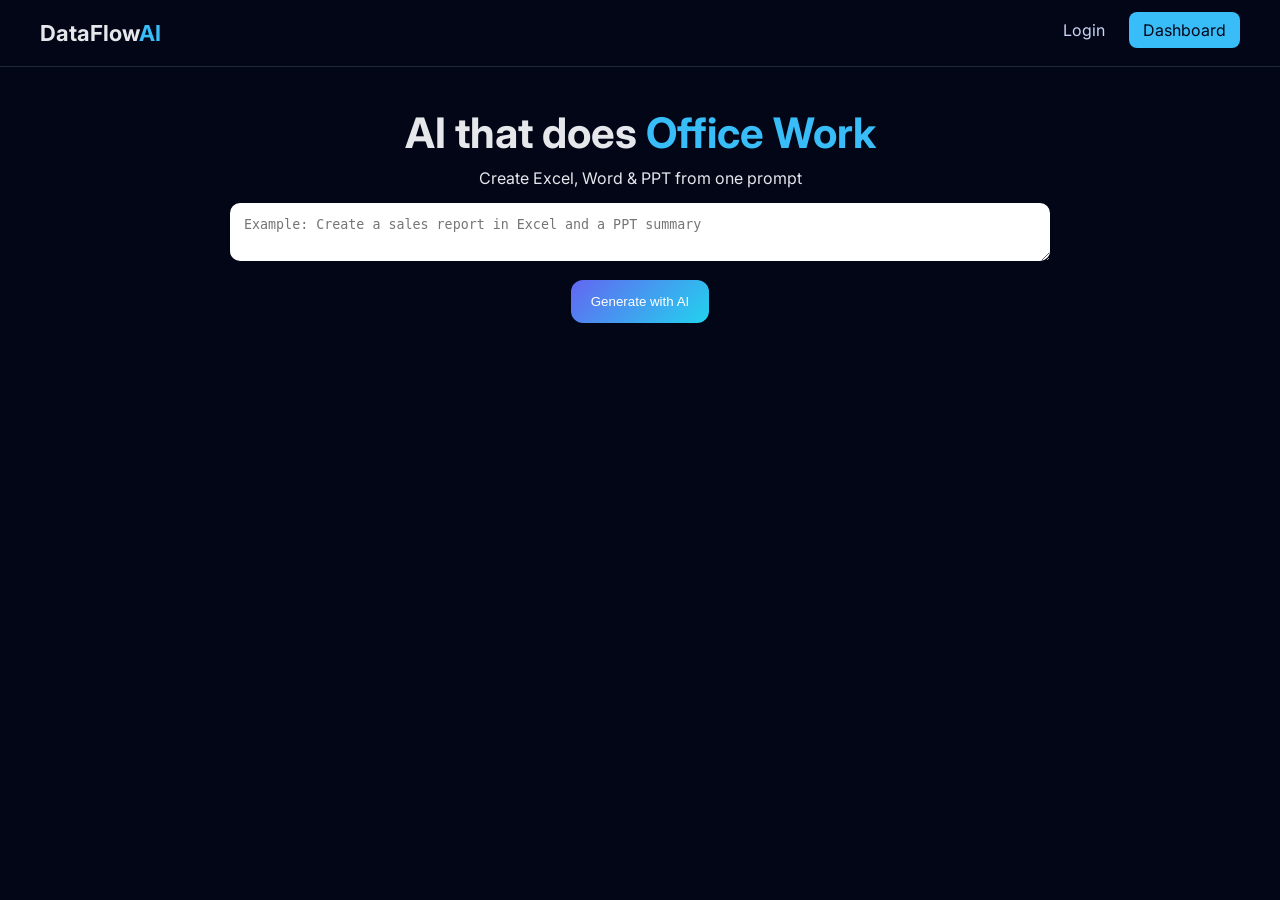
<file: index.html>
<!DOCTYPE html>
<html lang="en">
<head>
  <meta charset="UTF-8">
  <title>DataFlow AI</title>
  <meta name="viewport" content="width=device-width, initial-scale=1.0">
  <link href="https://fonts.googleapis.com/css2?family=Inter:wght@300;400;600;700&display=swap" rel="stylesheet">
  <link rel="stylesheet" href="style.css">
</head>
<body>

<header class="navbar">
  <div class="logo">DataFlow<span>AI</span></div>
  <nav>
    <a href="login.html">Login</a>
    <a href="dashboard.html" class="btn">Dashboard</a>
  </nav>
</header>

<section class="hero container">
  <h1>AI that does <span>Office Work</span></h1>
  <p>Create Excel, Word & PPT from one prompt</p>

  <textarea id="prompt" placeholder="Example: Create a sales report in Excel and a PPT summary"></textarea>
  <button onclick="runAI()">Generate with AI</button>

  <div id="output" class="card hidden"></div>
</section>

<script src="app.js"></script>
</body>
</html>
</file>
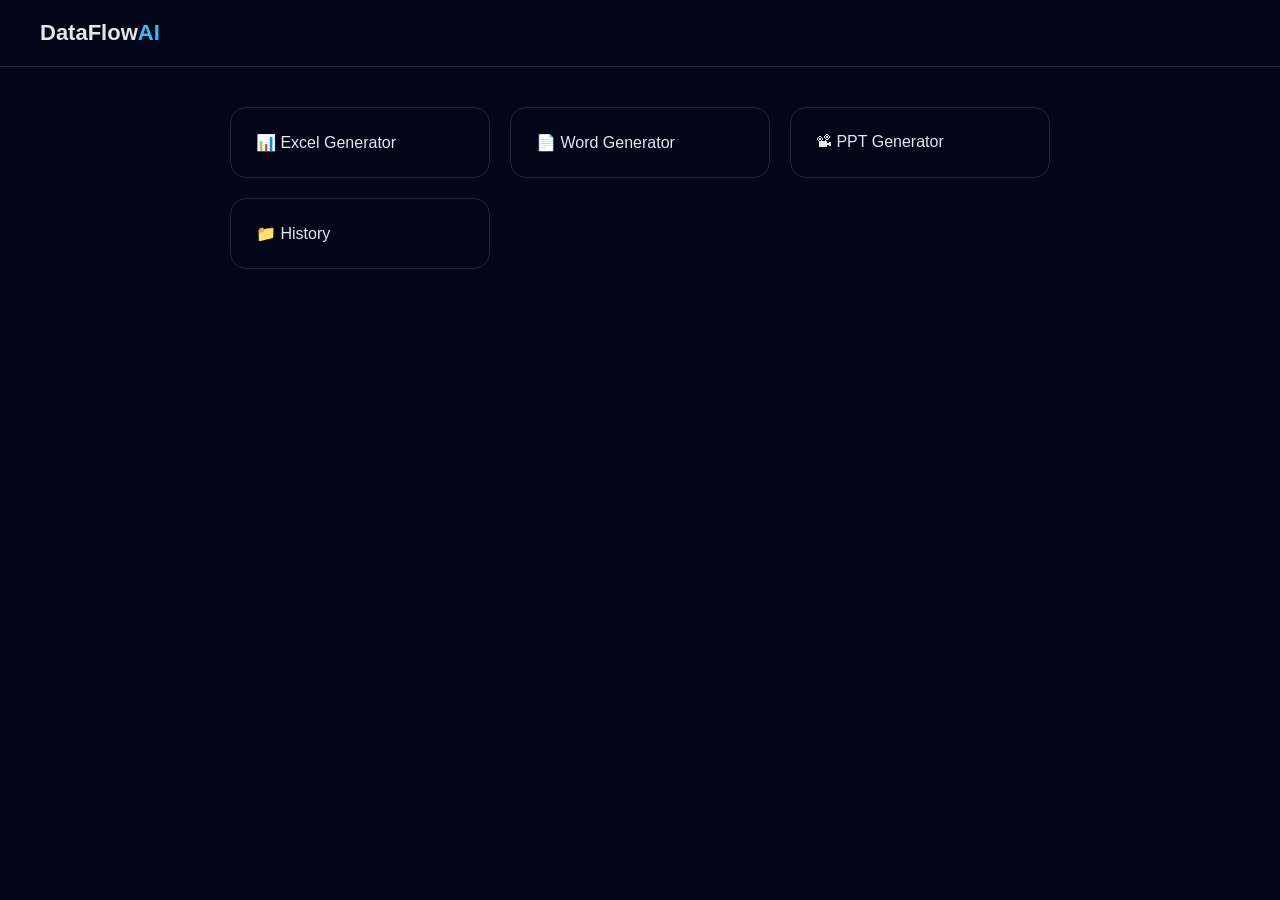
<file: dashboard.html>
<!DOCTYPE html>
<html>
<head>
  <title>Dashboard – DataFlow AI</title>
  <link rel="stylesheet" href="style.css">
</head>
<body>

<header class="navbar">
  <div class="logo">DataFlow<span>AI</span></div>
</header>

<div class="container grid">
  <div class="card">📊 Excel Generator</div>
  <div class="card">📄 Word Generator</div>
  <div class="card">📽 PPT Generator</div>
  <div class="card">📁 History</div>
</div>

</body>
</html>
</file>
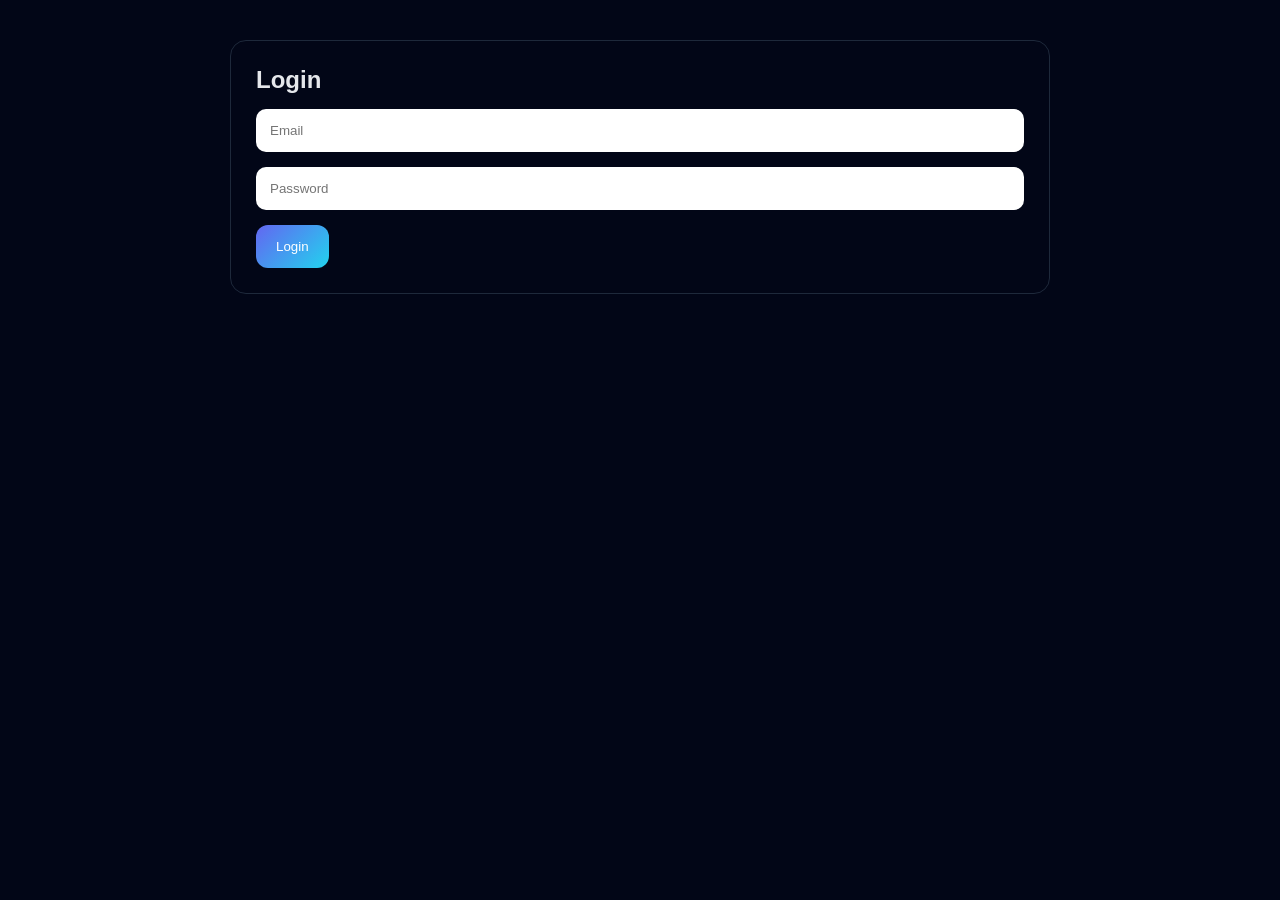
<file: login.html>
<!DOCTYPE html>
<html>
<head>
  <title>Login – DataFlow AI</title>
  <link rel="stylesheet" href="style.css">
</head>
<body>

<div class="container">
  <div class="card">
    <h2>Login</h2>
    <input type="email" placeholder="Email">
    <input type="password" placeholder="Password">
    <button>Login</button>
  </div>
</div>

</body>
</html>
</file>
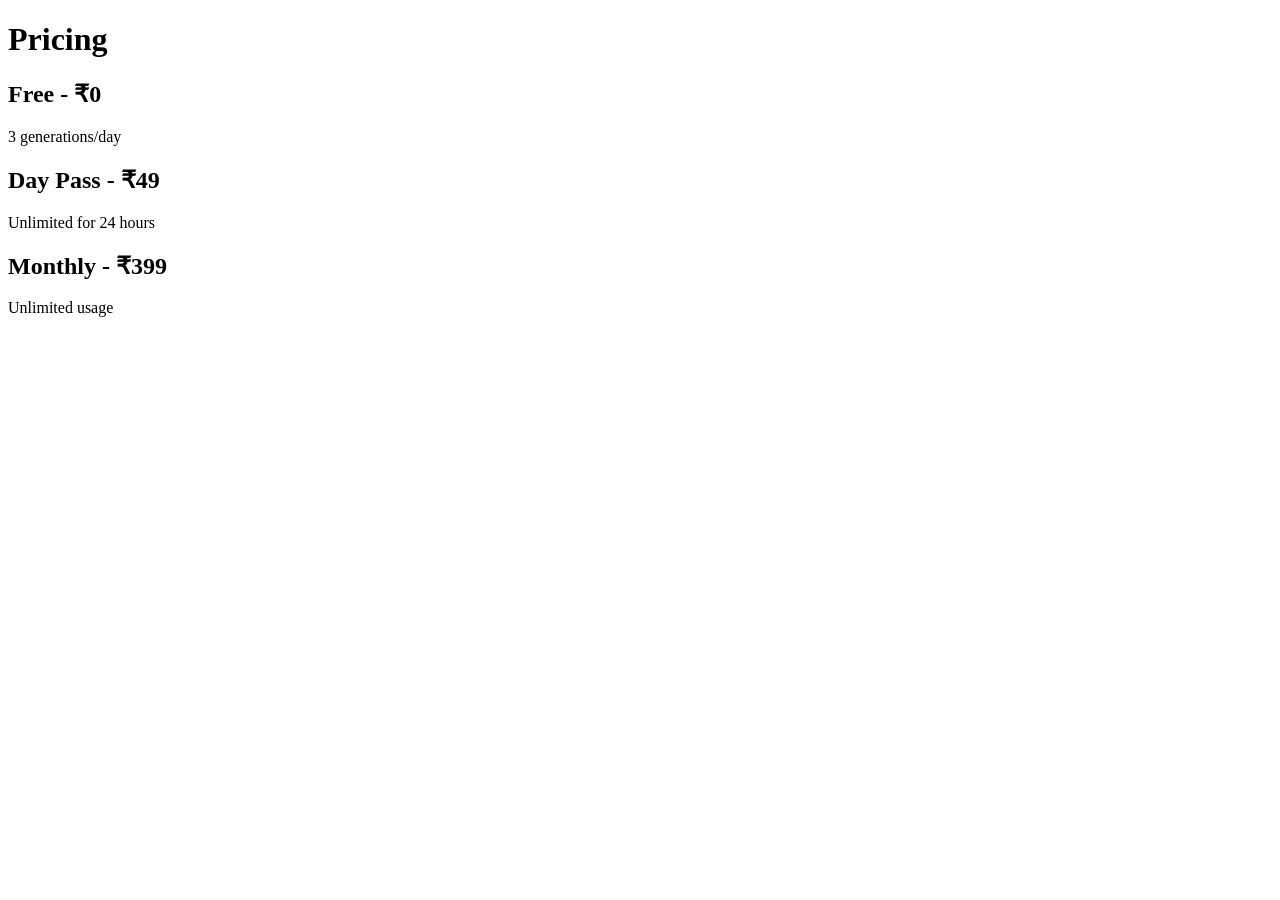
<file: pricing.html>
<!DOCTYPE html>
<html>
<head><title>Pricing - DataFlow AI</title></head>
<body>
<h1>Pricing</h1>
<h2>Free - ₹0</h2>
<p>3 generations/day</p>

<h2>Day Pass - ₹49</h2>
<p>Unlimited for 24 hours</p>

<h2>Monthly - ₹399</h2>
<p>Unlimited usage</p>
</body>
</html>
</file>
<file: style.css>
*{box-sizing:border-box;margin:0;padding:0}
body{
  font-family:Inter,sans-serif;
  background:#020617;
  color:#e5e7eb
}
.navbar{
  display:flex;
  justify-content:space-between;
  padding:20px 40px;
  border-bottom:1px solid #1e293b
}
.logo{font-size:22px;font-weight:700}
.logo span{color:#38bdf8}
nav a{margin-left:20px;color:#cbd5f5;text-decoration:none}
.btn{
  background:#38bdf8;
  color:#020617;
  padding:8px 14px;
  border-radius:8px
}
.container{max-width:900px;margin:auto;padding:40px}
.hero{text-align:center}
.hero h1{font-size:42px;margin-bottom:10px}
.hero span{color:#38bdf8}
textarea,input{
  width:100%;
  padding:14px;
  margin-top:15px;
  border-radius:10px;
  border:none
}
button{
  margin-top:15px;
  padding:14px 20px;
  background:linear-gradient(135deg,#6366f1,#22d3ee);
  border:none;
  border-radius:12px;
  color:white;
  cursor:pointer
}
.grid{
  display:grid;
  grid-template-columns:repeat(auto-fit,minmax(200px,1fr));
  gap:20px
}
.card{
  background:#020617;
  border:1px solid #1e293b;
  padding:25px;
  border-radius:16px
}
.hidden{display:none}
</file>
